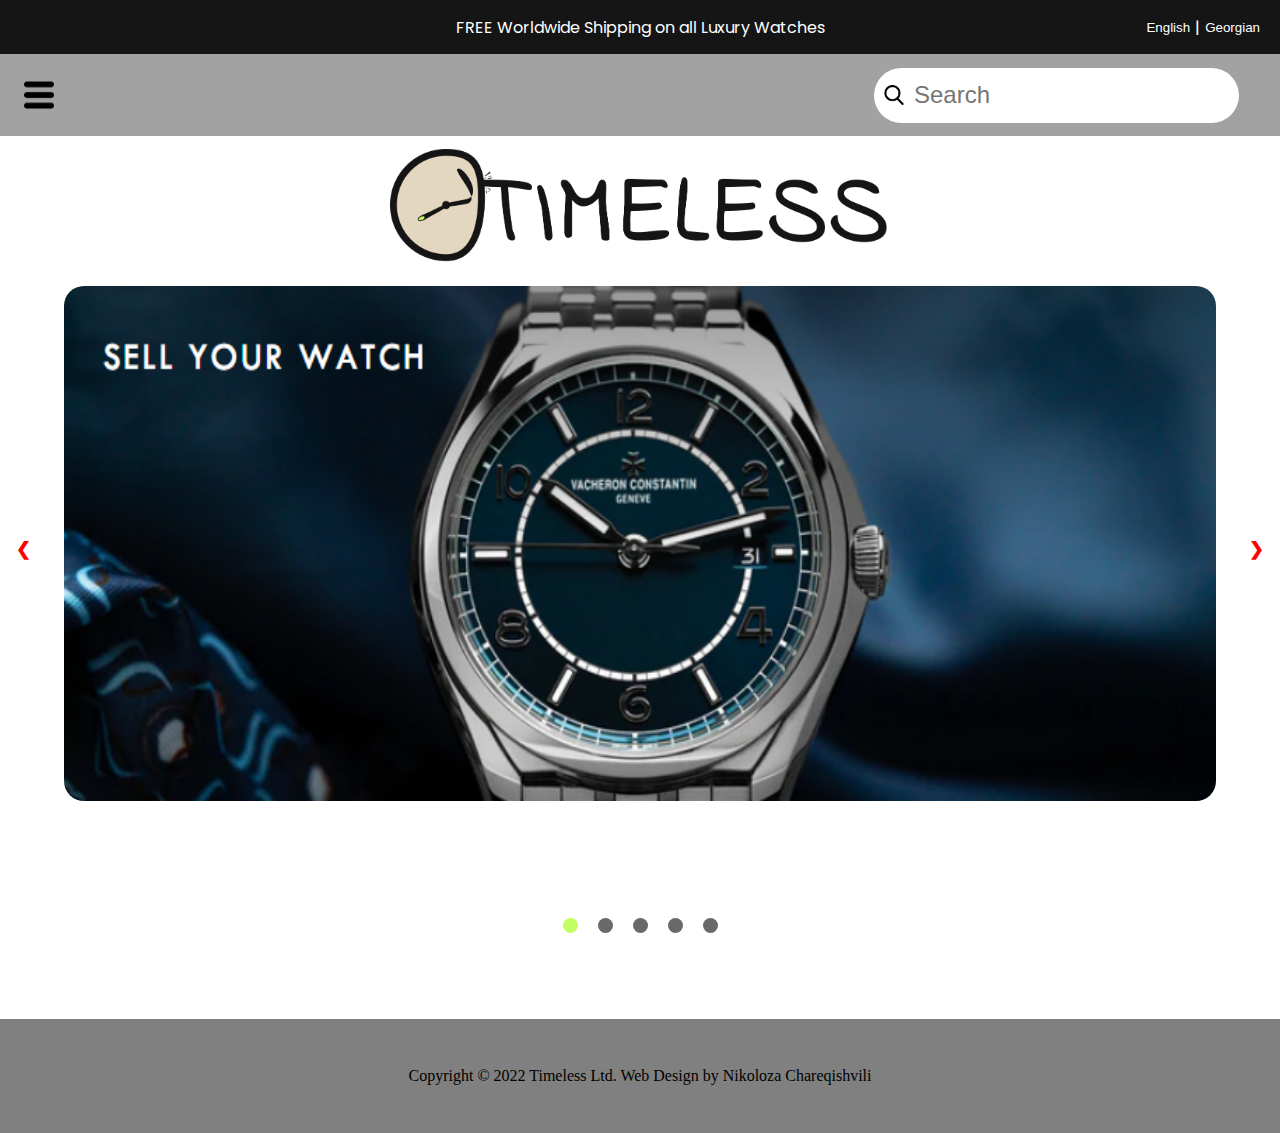
<file: index.html>
<!DOCTYPE html>
<html lang="en" style="overflow-x: hidden;">
  <head>
    <meta charset="UTF-8" />
    <link rel="stylesheet" href="style.css" />
    <script src="./slider.js" defer></script>
    <script src="./mobileNav.js" defer></script>
    <script src="./language.js" defer></script>
    <meta http-equiv="X-UA-Compatible" content="IE=edge" />
    <meta name="viewport" content="width=device-width, initial-scale=1.0" />
    <link rel = "icon" href ="assets/watch.png" type = "image/x-icon">
    <title>Timeless</title>
  </head>
  <body>
    <header>
      <section id="navigation-mobile">
        <div class="mobile-nav">
          <button id="closeNav">X</button>
          <nav class="mobile-nav-links">
            <ul>
              <li><a href="index.html" class="active-page" id="home1">Home</a></li>
              <li><a href="product.html" id="product1">Product</a></li>
              <li><a href="contact.html" id="contact1">Contact</a></li>
              <li><a href="authorization.html" id="authorization1">Authorization</a></li>
              <li><a href="registration.html" id="registration1">Registration</a></li>
              <li><a href="partners.html" id="partners1">Partners</a></li>
              <li><a href="headquarters.html" id="headquarters1">Headquarters</a></li>
              <div class="language" id="languageButtons">
                <button id="english">English</button>
                <p>|</p>
                <button id="georgian">Georgian</button>
              </div>
            </ul>
          </nav>
        </div>
      </section>
      <div class="announcement">
        <p id="announcement">FREE Worldwide Shipping on all Luxury Watches</p>
        <div class="language">
          <button id="english2">English</button>
          <p>|</p>
          <button id="georgian2">Georgian</button>
        </div>
      </div>
      <nav class="navigation">
        <ul>
          <p>/</p>
          <li><a href="index.html" class="active-page" id="home2">Home</a></li>
          <p>/</p>
          <li><a href="product.html" id="product2">Product</a></li>
          <p>/</p>
          <li><a href="contact.html" id="contact2">Contact</a></li>
          <p>/</p>
          <li><a href="authorization.html" id="authorization2">Authorization</a></li>
          <p>/</p>
          <li><a href="registration.html" id="registration2">Registration</a></li>
          <p>/</p>
          <li><a href="partners.html" id="partners2">Partners</a></li>
          <p>/</p>
          <li><a href="headquarters.html" id="headquarters2">Headquarters</a></li>
          <p>/</p>
        </ul>
        <button class="burger-menu" id="showNavigation">
          <img src="assets/menu-button-of-three-horizontal-lines.png" alt="#" />
        </button>
        <div class="search-div">
          <div class="search-img"><img src="assets/search.png" alt="" /></div>
          <input type="text" class="search" placeholder="Search" id="search" />
        </div>
      </nav>
    </header>
    <section class="home-body">
      <div class="slider-heading">
        <img class="timeless_logo" src="./assets/timeless_logo.png" alt="" />
      </div>
      <div class="slider-container">
        <div class="mySlides fade">
          <img src="assets/banner1.png" class="slider-image" />
        </div>
        <div class="mySlides fade">
          <img src="assets/banner2.png" class="slider-image" />
        </div>
        <div class="mySlides fade">
          <img src="assets/banner3.png" class="slider-image" />
        </div>
        <div class="mySlides fade">
          <img src="assets/banner4.png" class="slider-image" />
        </div>
        <div class="mySlides fade">
          <img src="assets/banner5.png" class="slider-image" />
        </div>

        <a class="prev" onclick="plusSlides(-1)">❮</a>
        <a class="next" onclick="plusSlides(1)">❯</a>
      </div>
      <br />

      <div style="text-align: center">
        <span class="dot" onclick="currentSlide(1)"></span>
        <span class="dot" onclick="currentSlide(2)"></span>
        <span class="dot" onclick="currentSlide(3)"></span>
        <span class="dot" onclick="currentSlide(4)"></span>
        <span class="dot" onclick="currentSlide(5)"></span>
      </div>
    </section>
    <footer class="footer">
      <p>
        Copyright © 2022 Timeless Ltd.
        Web Design by Nikoloza Chareqishvili
      </p>
    </footer>
  </body>
</html>
</file>
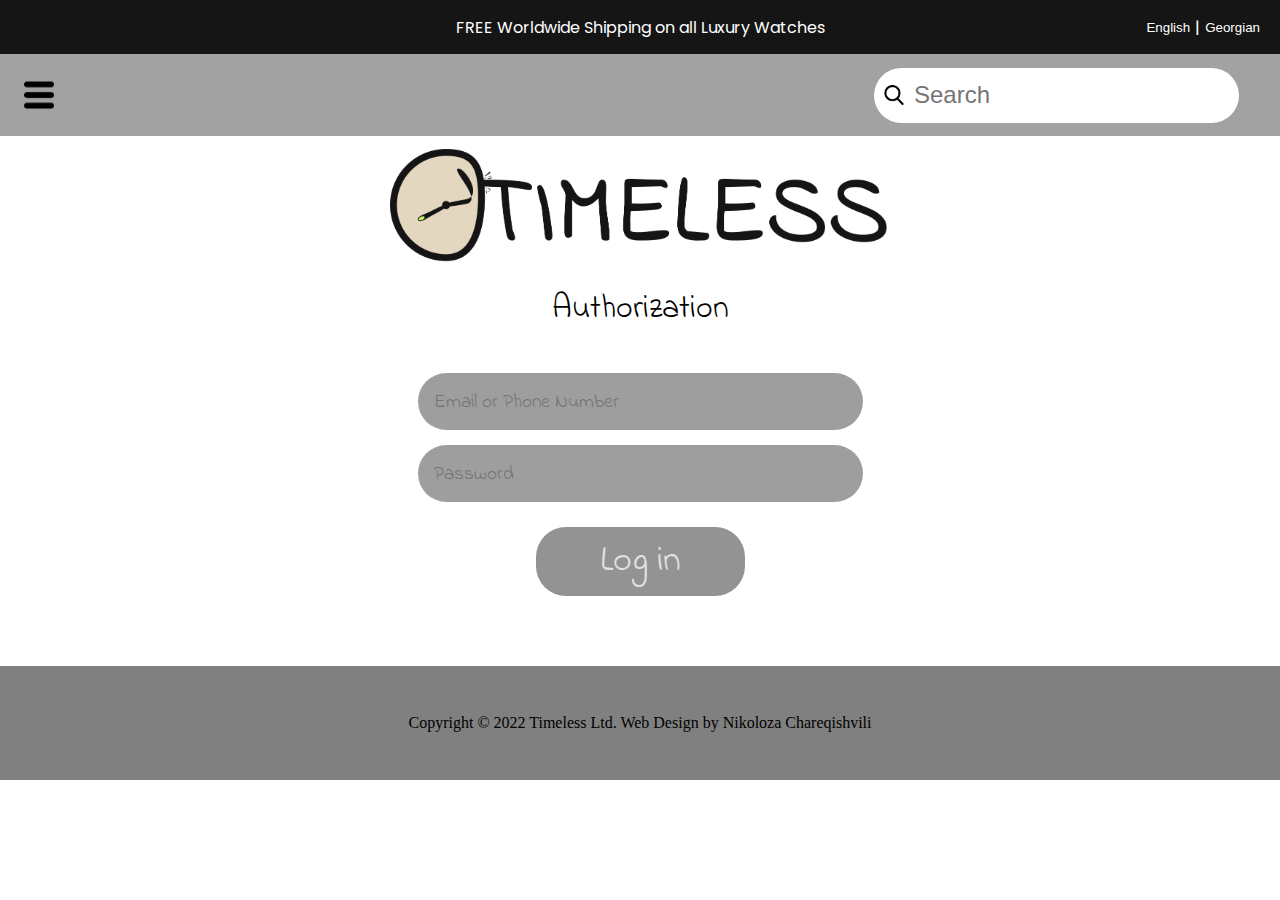
<file: authorization.html>
<!DOCTYPE html>
<html lang="en">
  <head>
    <meta charset="UTF-8" />
    <link rel="stylesheet" href="style.css" />
    <script src="./mobileNav.js" defer></script>
    <script src="auth.js" defer></script>
    <script src="/language.js" defer></script>
    <meta http-equiv="X-UA-Compatible" content="IE=edge" />
    <meta name="viewport" content="width=device-width, initial-scale=1.0" />
    <link rel = "icon" href ="assets/watch.png" type = "image/x-icon">
    <title>Timeless</title>
  </head>
  <body>
    <header>
      <section id="navigation-mobile">
        <div class="mobile-nav">
          <button id="closeNav">X</button>
          <nav class="mobile-nav-links">
            <ul>
              <li><a href="index.html" id="home1">Home</a></li>
              <li><a href="product.html" id="product1">Product</a></li>
              <li><a href="contact.html" id="contact1">Contact</a></li>
              <li><a href="authorization.html" class="active-page" id="authorization1">Authorization</a></li>
              <li><a href="registration.html" id="registration1">Registration</a></li>
              <li><a href="partners.html" id="partners1">Partners</a></li>
              <li><a href="headquarters.html" id="headquarters1">Headquarters</a></li>
              <div class="language" id="languageButtons">
                <button id="english">English</button>
                <p>|</p>
                <button id="georgian">Georgian</button>
              </div>
            </ul>
          </nav>
        </div>
      </section>
      <div class="announcement">
        <p id="announcement">FREE Worldwide Shipping on all Luxury Watches</p>
        <div class="language">
          <button id="english2">English</button>
          <p>|</p>
          <button id="georgian2">Georgian</button>
        </div>
      </div>
      <nav class="navigation">
        <ul>
          <p>/</p>
          <li><a href="index.html" id="home2">Home</a></li>
          <p>/</p>
          <li><a href="product.html" id="product2">Product</a></li>
          <p>/</p>
          <li><a href="contact.html" id="contact2">Contact</a></li>
          <p>/</p>
          <li><a href="authorization.html" class="active-page" id="authorization2">Authorization</a></li>
          <p>/</p>
          <li><a href="registration.html" id="registration2">Registration</a></li>
          <p>/</p>
          <li><a href="partners.html" id="partners2">Partners</a></li>
          <p>/</p>
          <li><a href="headquarters.html" id="headquarters2">Headquarters</a></li>
          <p>/</p>
        </ul>
        <button class="burger-menu" id="showNavigation">
          <img src="assets/menu-button-of-three-horizontal-lines.png" alt="#" />
        </button>
        <div class="search-div">
          <div class="search-img"><img src="assets/search.png" alt="" /></div>
          <input type="text" class="search" placeholder="Search"  id="search" />
        </div>
      </nav>
    </header>
    <section class="form-body">
      <div class="slider-heading">
        <img class="timeless_logo" src="./assets/timeless_logo.png" alt="" />
      </div>
      <form class="auth" id="auth">
        <h3 id="FormAuthorization">Authorization</h1>
        <div class="inputs">
          <input type="text" placeholder="Email or Phone Number" id="AuthName">
          <input type="text" placeholder="Password" id="authPassword">
          <button id="login">Log in</button>
        </div>
      </form>
    </section>
    <footer class="footer">
      <p>
        Copyright © 2022 Timeless Ltd.
        Web Design by Nikoloza Chareqishvili
      </p>
    </footer>
  </body>
</html>
</file>
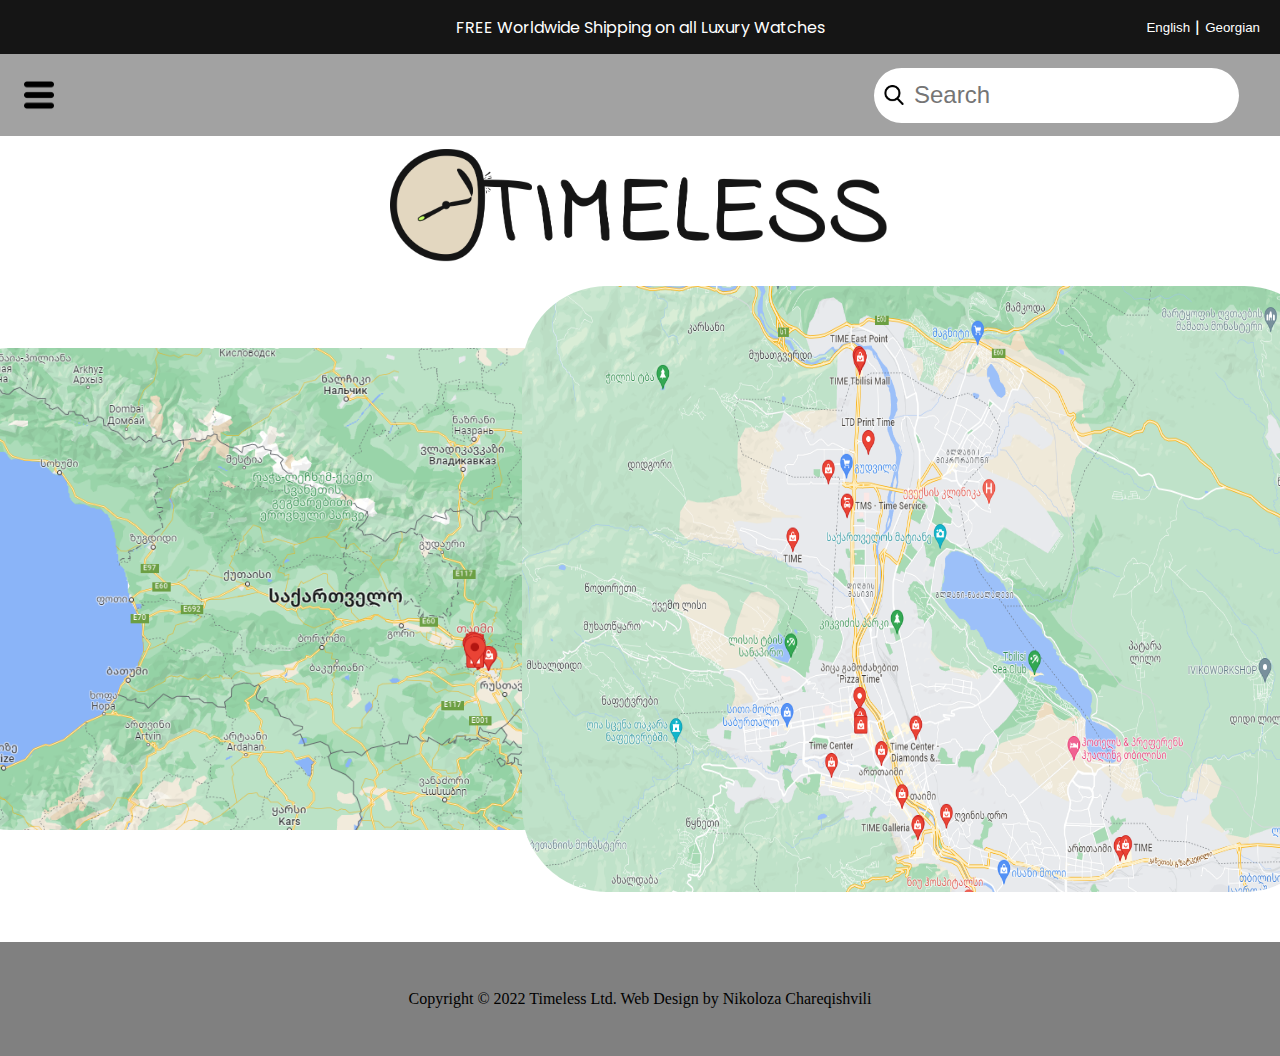
<file: headquarters.html>
<!DOCTYPE html>
<html lang="en" style="overflow-x:hidden">
  <head>
    <meta charset="UTF-8" />
    <link rel="stylesheet" href="style.css" />
    <script src="./mobileNav.js" defer></script>
    <script src="./language.js" defer></script>
    <meta http-equiv="X-UA-Compatible" content="IE=edge" />
    <meta name="viewport" content="width=device-width, initial-scale=1.0" />
    <link rel = "icon" href ="assets/watch.png" type = "image/x-icon">
    <title>Timeless</title>
  </head>
  <body>
    <header>
      <section id="navigation-mobile">
        <div class="mobile-nav">
          <button id="closeNav">X</button>
          <nav class="mobile-nav-links">
            <ul>
              <li><a href="index.html" id="home1">Home</a></li>
              <li><a href="product.html" id="product1">Product</a></li>
              <li><a href="contact.html" id="contact1">Contact</a></li>
              <li><a href="authorization.html" id="authorization1">Authorization</a></li>
              <li><a href="registration.html" id="registration1">Registration</a></li>
              <li><a href="partners.html" id="partners1">Partners</a></li>
              <li><a href="headquarters.html" class="active-page" id="headquarters1">Headquarters</a></li>
              <div class="language" id="languageButtons">
                <button id="english">English</button>
                <p>|</p>
                <button id="georgian">Georgian</button>
              </div>
            </ul>
          </nav>
        </div>
      </section>
      <div class="announcement">
        <p id="announcement">FREE Worldwide Shipping on all Luxury Watches</p>
        <div class="language">
          <button id="english2">English</button>
          <p>|</p>
          <button id="georgian2">Georgian</button>
        </div>
      </div>
      <nav class="navigation">
        <ul>
          <p>/</p>
          <li><a href="index.html" id="home2">Home</a></li>
          <p>/</p>
          <li><a href="product.html" id="product2">Product</a></li>
          <p>/</p>
          <li><a href="contact.html" id="contact2">Contact</a></li>
          <p>/</p>
          <li><a href="authorization.html" id="authorization2">Authorization</a></li>
          <p>/</p>
          <li><a href="registration.html" id="registration2">Registration</a></li>
          <p>/</p>
          <li><a href="partners.html" id="partners2">Partners</a></li>
          <p>/</p>
          <li><a href="headquarters.html" class="active-page" id="headquarters2">Headquarters</a></li>
          <p>/</p>
        </ul>
        <button class="burger-menu" id="showNavigation">
          <img src="assets/menu-button-of-three-horizontal-lines.png" alt="#" />
        </button>
        <div class="search-div">
          <div class="search-img"><img src="assets/search.png" alt="" /></div>
          <input type="text" class="search" placeholder="Search" id="search" />
        </div>
      </nav>
    </header>
    <section class="headquarters-body">
      <div class="slider-heading">
        <img class="timeless_logo" src="./assets/timeless_logo.png" alt="" />
      </div>
      <div class="headquarters-location">
        <img src="/assets/location_1.png" alt="location_1" class="country">
        <img src="/assets/location_2.png" alt="location_2" class="locations">
      </div>
    </section>
    <footer class="footer">
      <p>
        Copyright © 2022 Timeless Ltd.
        Web Design by Nikoloza Chareqishvili
      </p>
    </footer>
  </body>
</html>
</file>
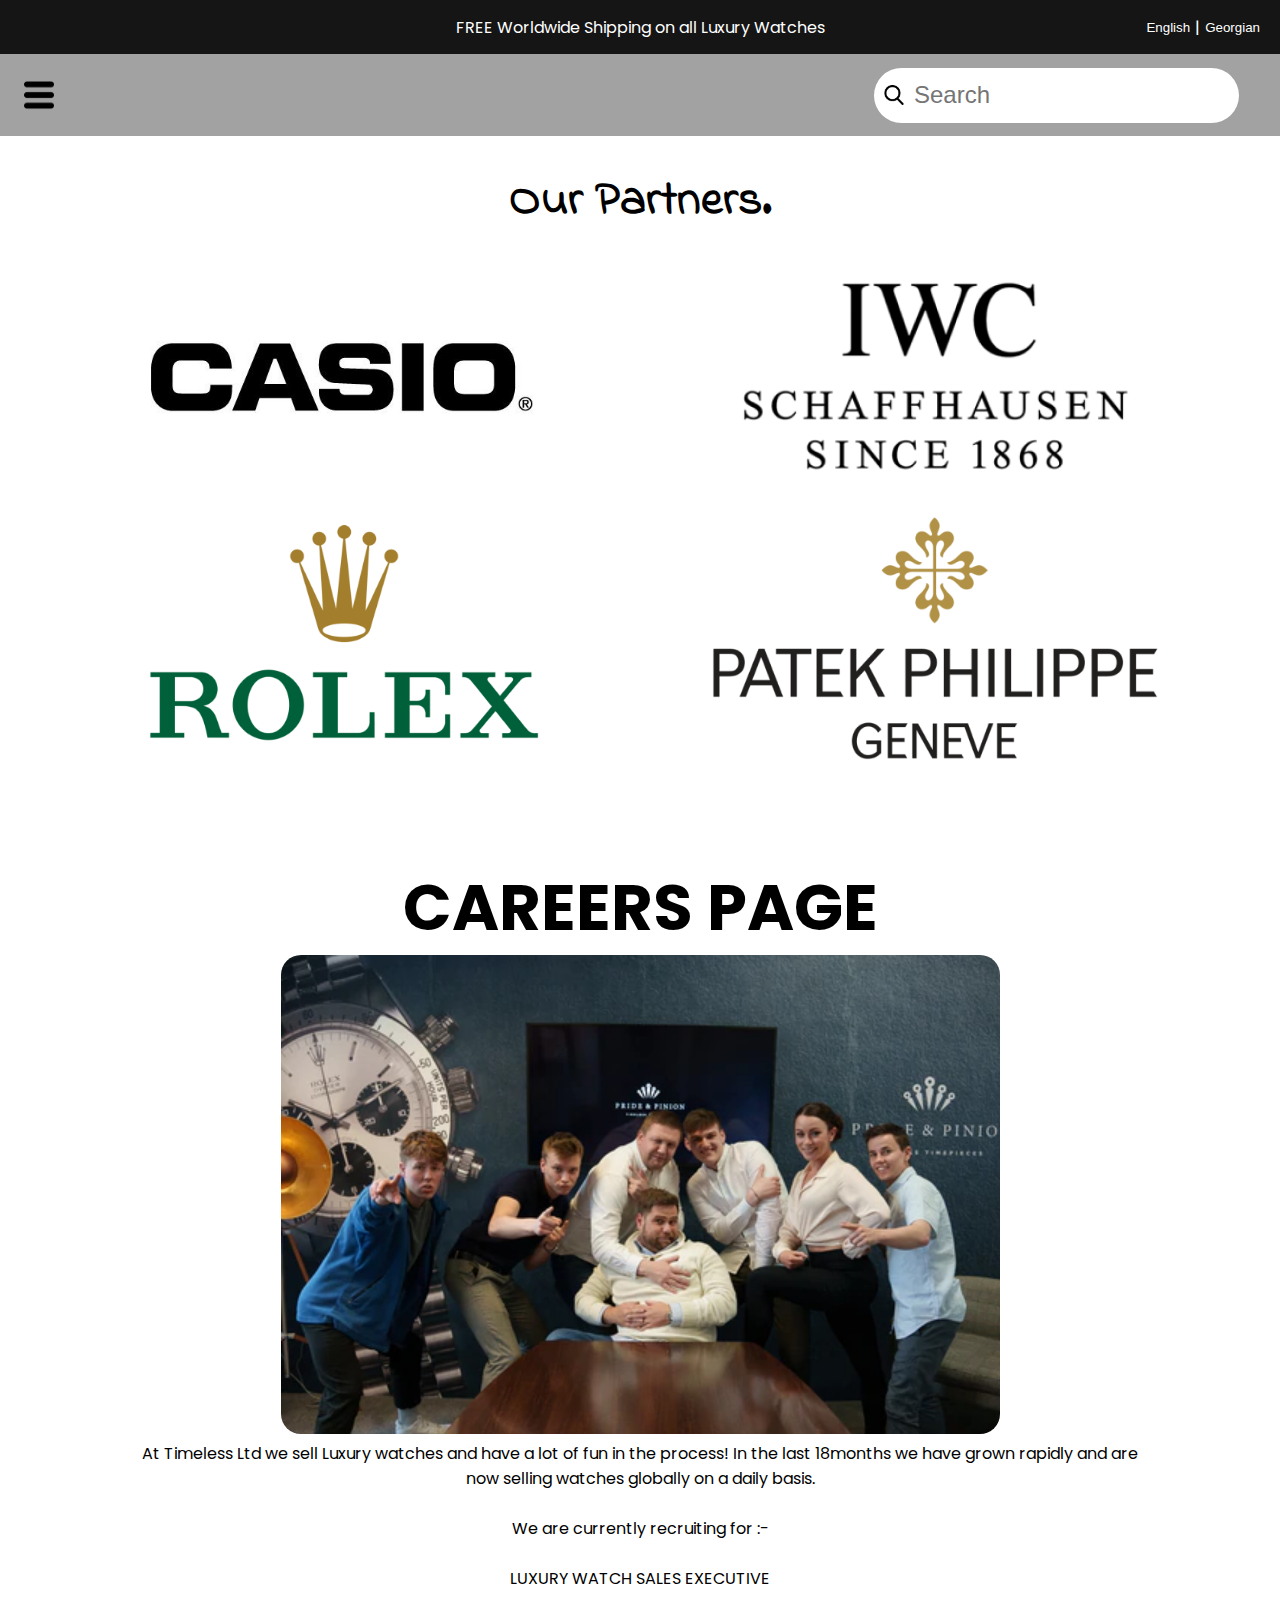
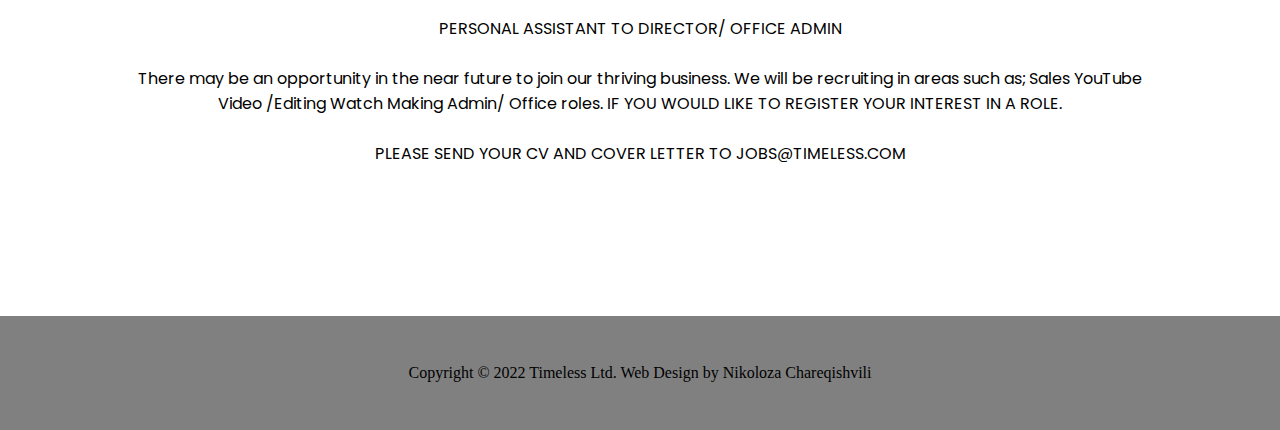
<file: partners.html>
<!DOCTYPE html>
<html lang="en" style="overflow-x: hidden">
  <head>
    <meta charset="UTF-8" />
    <link rel="stylesheet" href="style.css" />
    <script src="./mobileNav.js" defer></script>
    <script src="/language.js" defer></script>
    <meta http-equiv="X-UA-Compatible" content="IE=edge" />
    <meta name="viewport" content="width=device-width, initial-scale=1.0" />
    <link rel="icon" href="assets/watch.png" type="image/x-icon" />
    <title>Timeless</title>
  </head>
  <body>
    <header>
      <section id="navigation-mobile">
        <div class="mobile-nav">
          <button id="closeNav">X</button>
          <nav class="mobile-nav-links">
            <ul>
              <li><a href="index.html" id="home1">Home</a></li>
              <li><a href="product.html" id="product1">Product</a></li>
              <li><a href="contact.html" id="contact1">Contact</a></li>
              <li><a href="authorization.html" id="authorization1">Authorization</a></li>
              <li><a href="registration.html" id="registration1">Registration</a></li>
              <li><a href="partners.html" class="active-page" id="partners1">Partners</a></li>
              <li><a href="headquarters.html" id="headquarters1">Headquarters</a></li>
              <div class="language" id="languageButtons">
                <button id="english">English</button>
                <p>|</p>
                <button id="georgian">Georgian</button>
              </div>
            </ul>
          </nav>
        </div>
      </section>
      <div class="announcement">
        <p id="announcement">FREE Worldwide Shipping on all Luxury Watches</p>
        <div class="language">
          <button id="english2">English</button>
          <p>|</p>
          <button id="georgian2">Georgian</button>
        </div>
      </div>
      <nav class="navigation">
        <ul>
          <p>/</p>
          <li><a href="index.html" id="home2">Home</a></li>
          <p>/</p>
          <li><a href="product.html" id="product2">Product</a></li>
          <p>/</p>
          <li><a href="contact.html" id="contact2">Contact</a></li>
          <p>/</p>
          <li><a href="authorization.html" id="authorization2">Authorization</a></li>
          <p>/</p>
          <li><a href="registration.html" id="registration2">Registration</a></li>
          <p>/</p>
          <li><a href="partners.html" class="active-page" id="partners2">Partners</a></li>
          <p>/</p>
          <li><a href="headquarters.html" id="headquarters2">Headquarters</a></li>
          <p>/</p>
        </ul>
        <button class="burger-menu" id="showNavigation">
          <img src="assets/menu-button-of-three-horizontal-lines.png" alt="#" />
        </button>
        <div class="search-div">
          <div class="search-img"><img src="assets/search.png" alt="" /></div>
          <input type="text" class="search" placeholder="Search" id="search" />
        </div>
      </nav>
    </header>
    <section class="partners-body">
      <h1 class="partners-heading" id="ourPartners">Our Partners.</h1>
      <div class="partners-grid">
        <img src="/assets/casio.png" alt="partners" class="partners-image" />
        <img src="/assets/iwc.png" alt="partners" class="partners-image" />
        <img src="/assets/rolex.png" alt="partners" class="partners-image" />
        <img src="/assets/patek.png" alt="partners" class="partners-image" />
      </div>
      <div class="carrier-page">
        <h1>CAREERS PAGE</h1>
        <img src="./assets/chemi_sayvareli_poto.png" alt="" class="chemi-sayvareli-youtuber">
        <p>
          At Timeless Ltd we sell Luxury watches and have a lot of fun in the process! In the last
          18months we have grown rapidly and are now selling watches globally on a daily basis.
        </p>
        <br />
        <p>We are currently recruiting for :-</p>
        <br />
        <p>LUXURY WATCH SALES EXECUTIVE</p>
        <br />
        <p>PERSONAL ASSISTANT TO DIRECTOR/ OFFICE ADMIN</p>
        <br />
        <p>
          There may be an opportunity in the near future to join our thriving business. We will be
          recruiting in areas such as; Sales YouTube Video /Editing Watch Making Admin/ Office
          roles. IF YOU WOULD LIKE TO REGISTER YOUR INTEREST IN A ROLE.
        </p>
        <br />
        <p>PLEASE SEND YOUR CV AND COVER LETTER TO JOBS@TIMELESS.COM</p>
      </div>
    </section>
    <footer class="footer">
      <p>
        Copyright © 2022 Timeless Ltd.
        Web Design by Nikoloza Chareqishvili
      </p>
    </footer>
  </body>
</html>
</file>
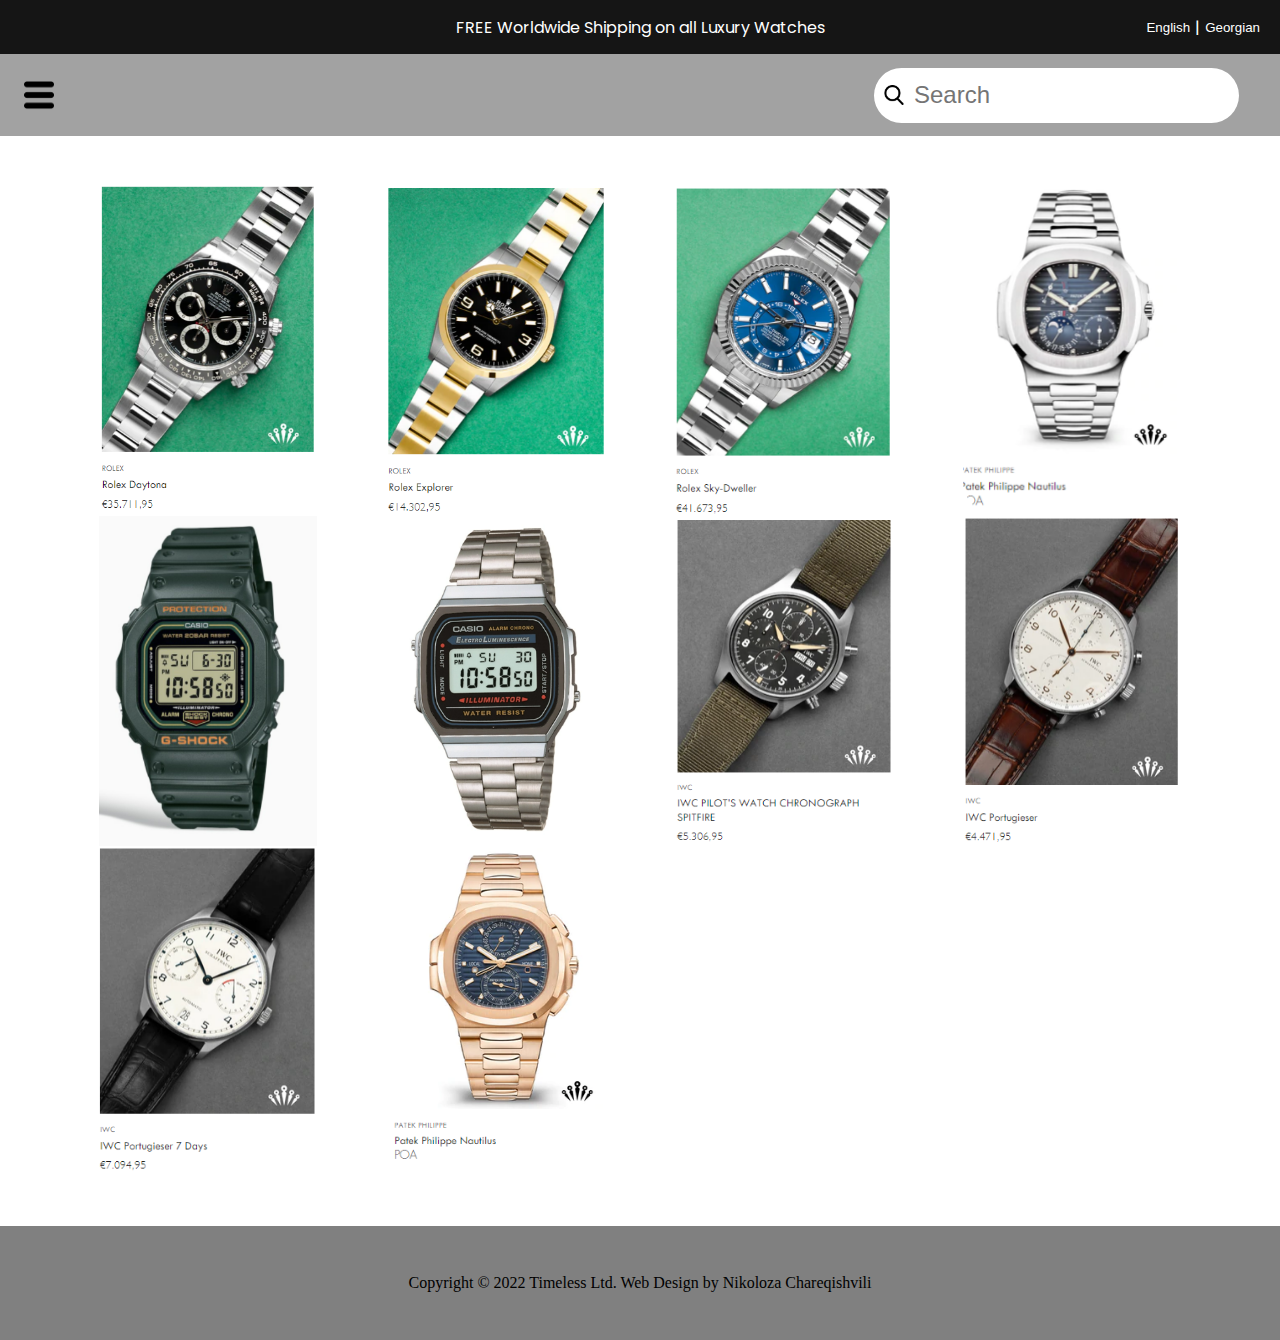
<file: product.html>
<!DOCTYPE html>
<html lang="en" style="overflow-x: hidden;">
  <head>
    <meta charset="UTF-8" />
    <link rel="stylesheet" href="style.css" />
    <script src="./mobileNav.js" defer></script>
    <script src="/language.js" defer></script>
    <meta http-equiv="X-UA-Compatible" content="IE=edge" />
    <meta name="viewport" content="width=device-width, initial-scale=1.0" />
    <link rel = "icon" href ="assets/watch.png" type = "image/x-icon">
    <title>Timeless</title>
  </head>
  <body>
    <header>
      <section id="navigation-mobile">
        <div class="mobile-nav">
          <button id="closeNav">X</button>
          <nav class="mobile-nav-links">
            <ul>
              <li><a href="index.html" id="home1">Home</a></li>
              <li><a href="product.html" class="active-page" id="product1">Product</a></li>
              <li><a href="contact.html" id="contact1">Contact</a></li>
              <li><a href="authorization.html" id="authorization1">Authorization</a></li>
              <li><a href="registration.html" id="registration1">Registration</a></li>
              <li><a href="partners.html" id="partners1">Partners</a></li>
              <li><a href="headquarters.html" id="headquarters1">Headquarters</a></li>
              <div class="language" id="languageButtons">
                <button id="english">English</button>
                <p>|</p>
                <button id="georgian">Georgian</button>
              </div>
            </ul>
          </nav>
        </div>
      </section>
      <div class="announcement">
        <p id="announcement">FREE Worldwide Shipping on all Luxury Watches</p>
        <div class="language">
          <button id="english2">English</button>
          <p>|</p>
          <button id="georgian2">Georgian</button>
        </div>
      </div>
      <nav class="navigation">
        <ul>
          <p>/</p>
          <li><a href="index.html" id="home2">Home</a></li>
          <p>/</p>
          <li><a href="product.html" class="active-page" id="product2">Product</a></li>
          <p>/</p>
          <li><a href="contact.html" id="contact2">Contact</a></li>
          <p>/</p>
          <li><a href="authorization.html" id="authorization2">Authorization</a></li>
          <p>/</p>
          <li><a href="registration.html" id="registration2">Registration</a></li>
          <p>/</p>
          <li><a href="partners.html" id="partners2">Partners</a></li>
          <p>/</p>
          <li><a href="headquarters.html" id="headquarters2">Headquarters</a></li>
          <p>/</p>
        </ul>
        <button class="burger-menu" id="showNavigation">
          <img src="assets/menu-button-of-three-horizontal-lines.png" alt="#" />
        </button>
        <div class="search-div">
          <div class="search-img"><img src="assets/search.png" alt="" /></div>
          <input type="text" class="search" placeholder="Search" id="search" />
        </div>
      </nav>
    </header>
    <section class="products-container">
      <div class="products-grid-container">
        <img src="assets/rolex_1.png" alt="Watches" class="products-watch" />
        <img src="assets/rolex_2.png" alt="Watches" class="products-watch" />
        <img src="assets/rolex_3.png" alt="Watches" class="products-watch" />
        <img src="assets/image_14.png" alt="Watches" class="products-watch" />
        <img src="assets/casio_2.png" alt="Watches" class="products-watch" />
        <img src="assets/casio_3.png" alt="Watches" class="products-watch" />
        <img src="assets/iwc_1.png" alt="Watches" class="products-watch" />
        <img src="assets/iwc_2.png" alt="Watches" class="products-watch" />
        <img src="assets/iwc_3.png" alt="Watches" class="products-watch" />
        <img src="assets/patek_1.png" alt="Watches" class="products-watch" />
      </div>
    </section>
    <footer class="footer">
      <p>
        Copyright © 2022 Timeless Ltd.
        Web Design by Nikoloza Chareqishvili
      </p>
    </footer>
  </body>
</html>
</file>
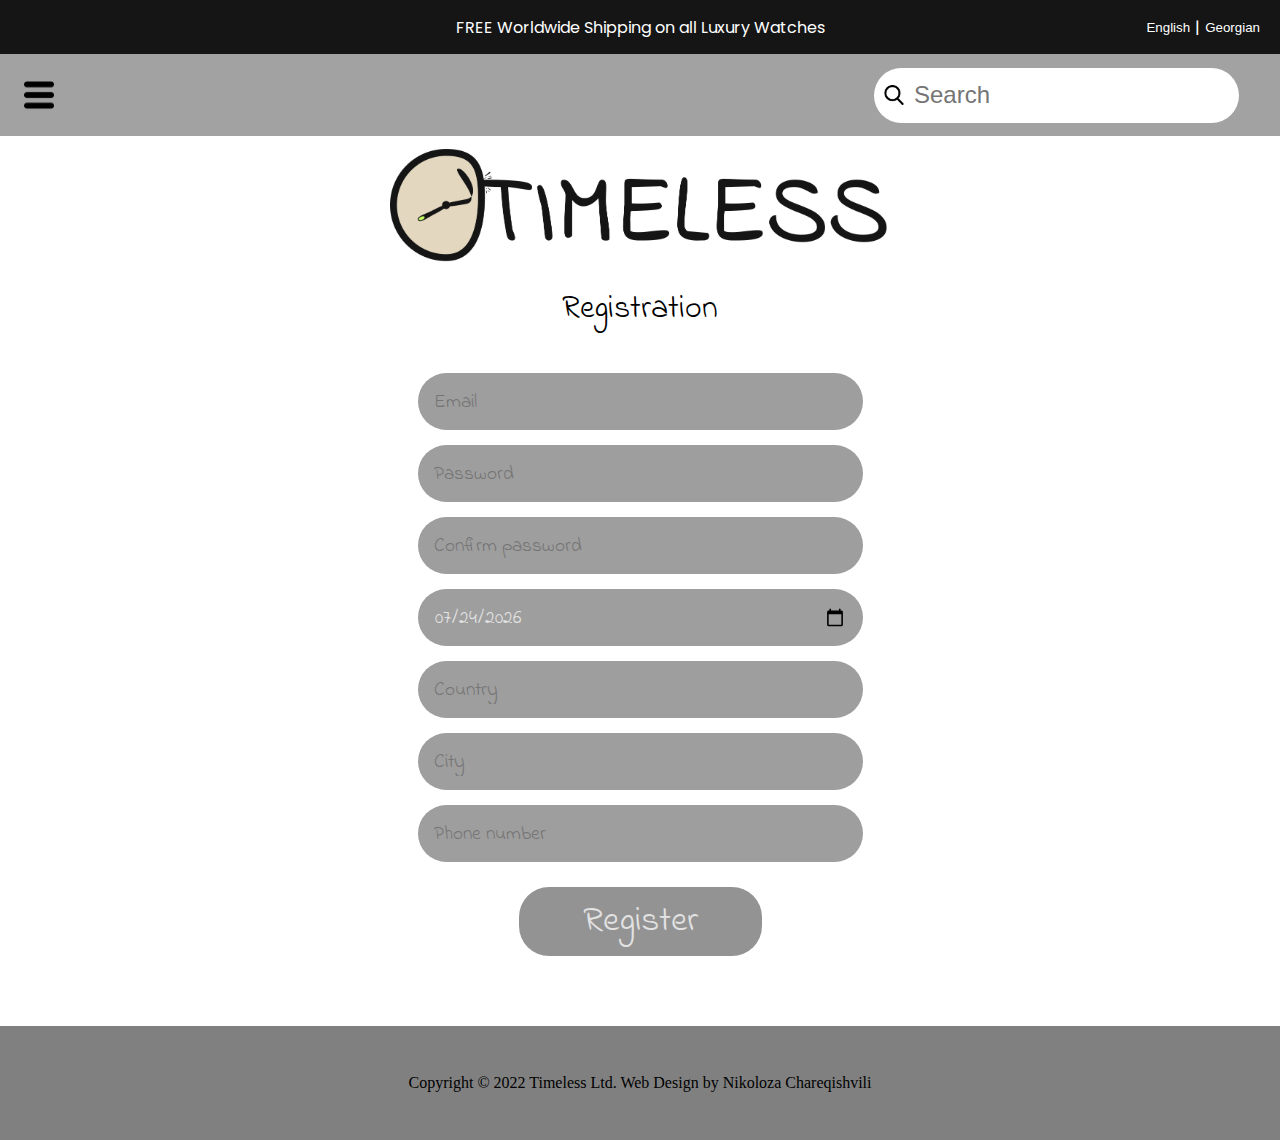
<file: registration.html>
<!DOCTYPE html>
<html lang="en" style="overflow-x: hidden;">
  <head>
    <meta charset="UTF-8" />
    <link rel="stylesheet" href="style.css" />
    <script src="./mobileNav.js" defer></script>
    <script src="register.js" defer></script>
    <script src="./language.js" defer></script>
    <meta http-equiv="X-UA-Compatible" content="IE=edge" />
    <meta name="viewport" content="width=device-width, initial-scale=1.0" />
    <link rel = "icon" href ="assets/watch.png" type = "image/x-icon">
    <title>Timeless</title>
  </head>
  <body>
    <header>
      <section id="navigation-mobile">
        <div class="mobile-nav">
          <button id="closeNav">X</button>
          <nav class="mobile-nav-links">
            <ul>
              <li><a href="index.html" id="home1">Home</a></li>
              <li><a href="product.html" id="product1">Product</a></li>
              <li><a href="contact.html" id="contact1">Contact</a></li>
              <li><a href="authorization.html" id="authorization1">Authorization</a></li>
              <li><a href="registration.html" class="active-page" id="registration1">Registration</a></li>
              <li><a href="partners.html" id="partners1">Partners</a></li>
              <li><a href="headquarters.html" id="headquarters1">Headquarters</a></li>
              <div class="language" id="languageButtons">
                <button id="english">English</button>
                <p>|</p>
                <button id="georgian">Georgian</button>
              </div>
            </ul>
          </nav>
        </div>
      </section>
      <div class="announcement">
        <p id="announcement">FREE Worldwide Shipping on all Luxury Watches</p>
        <div class="language">
          <button id="english2">English</button>
          <p>|</p>
          <button id="georgian2">Georgian</button>
        </div>
      </div>
      <nav class="navigation">
        <ul>
          <p>/</p>
          <li><a href="index.html" id="home2">Home</a></li>
          <p>/</p>
          <li><a href="product.html" id="product2">Product</a></li>
          <p>/</p>
          <li><a href="contact.html" id="contact2">Contact</a></li>
          <p>/</p>
          <li><a href="authorization.html" id="authorization2">Authorization</a></li>
          <p>/</p>
          <li><a href="registration.html" class="active-page" id="registration2">Registration</a></li>
          <p>/</p>
          <li><a href="partners.html" id="partners2">Partners</a></li>
          <p>/</p>
          <li><a href="headquarters.html" id="headquarters2">Headquarters</a></li>
          <p>/</p>
        </ul>
        <button class="burger-menu" id="showNavigation">
          <img src="assets/menu-button-of-three-horizontal-lines.png" alt="#" />
        </button>
        <div class="search-div">
          <div class="search-img"><img src="assets/search.png" alt="" /></div>
          <input type="text" class="search" placeholder="Search" id="search" />
        </div>
      </nav>
    </header>
    <section class="form-body">
      <div class="slider-heading">
        <img class="timeless_logo" src="./assets/timeless_logo.png" alt="" />
      </div>
      <form class="auth" id="register">
        <h3 id="FormRegistration">Registration</h1>
        <div class="inputs">
          <input type="text" placeholder="Email" id="email">
          <div style="width: 100%; position: relative;">
            <input type="password" placeholder="Password" id="password">
            <p id="passwordStrenght"></p>
          </div>
          <input type="password" placeholder="Confirm password" id="confirmPassword">
          <input type="date" placeholder="Date" id="date">
          <input type="text" placeholder="Country" id="country">
          <input type="text" placeholder="City" id="city">
          <input type="tel" placeholder="Phone number" id="phone">
          <div id="error">
            <p id="errorText"></p>
            <div id="errorImage">
              <img src="./assets/errorImage.png">
            </div>
          </div>
          <button id="registerButton">Register</button>
        </div>
      </form>
    </section>
    <footer class="footer">
      <p>
        Copyright © 2022 Timeless Ltd.
        Web Design by Nikoloza Chareqishvili
      </p>
    </footer>
  </body>
</html>
</file>
<file: style.css>
@import url('https://fonts.googleapis.com/css2?family=Poppins&display=swap');
@import url('https://fonts.googleapis.com/css2?family=Indie+Flower&display=swap');

* {
    margin: 0;
    padding: 0;
    box-sizing: border-box;
}

body {
    width: 100vw;
    height: 100vh;
}

/* Header */
.announcement {
    height: 54px;
    width: 100%;
    display: flex;
    justify-content: center;
    align-items: center;
    background-color: #151515;
    color: #FFFFFF;
    text-align: center;
    font-family: 'Poppins', sans-serif;
}

nav {
    display: flex;
    align-items: center;
    justify-content: space-between;
    width: 100%;
    height: 82px;
    padding-left: 24px;
    padding-right: 41px;
    background-color: #A2A2A2;
    font-family: 'Poppins', sans-serif;
}

nav ul {
    display: flex;
    height: 100%;
    align-items: center;
    font-weight: bold;
    gap: 4px;
    font-size: 24px;
}

nav ul li {
    list-style: none;
}

nav ul li a {
    padding: 4px;
}

nav ul li a:hover {
    color: rgb(255, 0, 0);
}

a,
a:visited {
    color: black;
    text-decoration: none;
}

.burger-menu {
    display: none;
    width: 30px;
    height: 30px;
    cursor: pointer;
    background: none;
    border: none;
}

.burger-menu img {
    width: 100%;
    height: 100%;
}

.search-div {
    position: relative;
    max-width: 365px;
    width: 70%;
}

.search-img {
    position: absolute;
    top: 50%;
    left: 10px;
    transform: translate(0%, -50%);
    width: 20px;
    height: 20px;
}

.search-img img {
    width: 100%;
    height: 100%;
}

.search {
    width: 100%;
    height: 55px;
    border-radius: 30px;
    border: none;
    font-size: 1.5rem;
    padding-left: 40px;
}

.search:focus {
    outline: none;
    border: none;
}

#navigation-mobile {
    position: absolute;
    top: 0;
    left: 0;
    width: 100vw;
    height: 100vh;
    background-color: #151515;
    z-index: 1000;
    display: none;
}

.navigation-active {
    display: flex !important;
    flex-direction: column;
    justify-content: center;
    align-items: center;
    overflow-x: hidden !important;
}

.mobile-nav {
    width: 80%;
    height: 80%;
    position: relative;
}

#closeNav {
    position: absolute;
    padding: 0rem 1.2rem;
    right: 0;
    border: 1px solid rgb(121, 121, 121);
    background: none;
    cursor: pointer;
    color: white;
    font-size: 3rem;
    border-radius: 7px;
}

#closeNav:hover {
    background-color: #464646;
}

#closeNav img {
    width: 100%;
    height: 100%;
}

.mobile-nav-links {
    height: 100%;
    width: 100%;
    background: none;
}

.mobile-nav-links ul {
    display: flex;
    flex-direction: column;
    justify-content: center;
    align-items: center;
    width: 100%;
}

.mobile-nav-links ul li a {
    color: white;
}

.mobile-nav-links ul li a:hover {
    color: rgb(255, 0, 0);
}

.active-page,
.active-page:hover,
.active-page:visited {
    color: yellow !important;
}

@media only screen and (max-width: 1500px) {
    .navigation ul {
        display: none;
    }

    .burger-menu {
        display: inline;
    }

}

/* End-Header */

/* HOME BODY */
.home-body {
    width: 100%;
    height: auto;
    display: flex;
    flex-direction: column;
    justify-content: center;
    font-size: 4rem;
    margin-bottom: 70px;
}

.slider-heading {
    font-family: 'Indie Flower', cursive !important;
    text-align: center;
    width: 100%;
    height: 150px;
}

.slider-container {
    width: 100%;
    position: relative;
    margin: auto;
    display: flex;
    flex-direction: column;
    justify-content: center;
    align-items: center;
}

.mySlides {
    width: 90%;
    max-width: 1233px;
    height: 515px;
    aspect-ratio: 16/9;
}

.slider-image {
    width: 100%;
    height: 100%;
    border-radius: 20px;
}

.prev,
.next {
    cursor: pointer;
    position: absolute;
    top: 50%;
    width: auto;
    padding: 16px;
    margin-top: -22px;
    color: red;
    font-weight: bold;
    font-size: 18px;
    transition: 0.5s ease;
    border-radius: 0 3px 3px 0;
    user-select: none;
}

.prev {
    left: 0;
}

.next {
    right: 0;
    border-radius: 3px 0 0 3px;
}

.prev:hover,
.next:hover {
    background-color: rgba(0, 0, 0, 0.8);
}

.dot {
    cursor: pointer;
    height: 15px;
    width: 15px;
    margin: 0 2px;
    background-color: rgb(105, 105, 105);
    border-radius: 50%;
    display: inline-block;
    transition: background-color 0.4s ease;
}

.active,
.dot:hover {
    background-color: #C3FF62;
}

.fade {
    animation-name: fade;
    animation-duration: 1.5s;
}

@keyframes fade {
    from {
        opacity: .4
    }

    to {
        opacity: 1
    }
}

@media only screen and (max-width: 1000px) {
    .mySlides {
        width: 100%;
    }
}

@media only screen and (max-width: 600px) {

    .prev,
    .next,
    .text {
        font-size: 11px
    }

    .slider-container {
        margin-top: 50px;
    }

    .mySlides {
        width: 100%;
        max-width: 1233px;
        height: 300px;
        aspect-ratio: 16/9;
    }
}

/* END-HOME BODY */

/* PRODUCTS BODY */
.products-container {
    margin-top: 50px;
    margin-bottom: 50px;
    display: flex;
    width: 100%;
    flex-direction: column;
    justify-content: center;
    align-items: center;
}

.products-grid-container {
    width: 90%;
    max-width: 1400px;
    display: grid;
    grid-template-columns: repeat(auto-fit, minmax(250px, 1fr));
    place-items: center;
}

.products-watch {
    width: 218px;
    height: 330px;
}

/* END PRODUCTS BODY */

/* Contact Body */
.contact-body {
    width: 100%;
    display: flex;
    flex-direction: column;
    justify-content: center;
    align-items: center;
}

.contact-heading {
    margin-top: 100px;
    font-size: 4rem;
    font-family: 'Indie Flower', cursive !important;
}

.contact-info {
    text-align: center;
}

.contact-us {
    margin-top: 30px;
    margin-bottom: 30px;
}

/* END Contact BODY */

/* Parthners */
.partners-body {
    width: 100%;
    display: flex;
    flex-direction: column;
    justify-content: center;
    align-items: center;
    text-align: center;
}

.partners-heading {
    margin: 30px;
    font-size: 3rem;
    font-family: 'Indie Flower', cursive !important;
}

.partners-grid {
    width: 100%;
    width: 90%;
    display: grid;
    grid-template-columns: repeat(2, minmax(250px, 1fr));
    place-items: center;
    gap: 2rem;
    margin-bottom: 50px;
}

.partners-image {
    max-width: 590px;
    width: 80%;
}

@media only screen and (max-width: 1200px) {
    .partners-grid {
        grid-template-columns: repeat(1, minmax(250px, 1fr));
    }

}

/* END Parthners */


/* headquarters */
.headquarters-body {
    width: 100%;
    height: auto;
    display: flex;
    flex-direction: column;
    justify-content: center;
    align-items: center;
    font-size: 4rem;
}

.headquarters-location {
    display: flex;
    width: 90%;
    height: auto;
    justify-content: center;
    align-items: center;
}

.country {
    max-width: 771px;
    height: 481.14px;
    width: 90%;
    border-radius: 58.4724px;
}

.locations {
    max-width: 1095px;
    width: 70%;
    height: 605.98px;
    border-radius: 84.7523px;
    margin-left: -200px;
}

@media only screen and (max-width: 1200px) {
    .headquarters-location {
        flex-direction: column-reverse;
        gap: 20px;
        margin-bottom: 50px;
    }

    .country {
        display: none;
    }

    .locations {
        margin-left: 0;
        width: 110%;
    }

}

/* END headquarters */

/* Auth */
.form-body {
    width: 100%;
    height: auto;
    display: flex;
    flex-direction: column;
    justify-content: center;
    align-items: center;
    font-size: 2rem;
    font-family: 'Indie Flower', cursive !important;
    margin-bottom: 40px;
}

form {
    width: 100%;
    display: flex;
    flex-direction: column;
    justify-content: center;
    align-items: center;
}

form h3 {
    text-align: center;
    font-size: 2rem;
    font-weight: normal;
}

.inputs {
    display: flex;
    flex-direction: column;
    justify-content: center;
    align-items: center;
    gap: 15px;
    max-width: 445px;
    width: 80%;
    margin-top: 40px;
}

.inputs input {
    height: 57px;
    background: #9E9E9E;
    border-radius: 30px;
    width: 100%;
    border: none;
    outline: none;
    padding-left: 1rem;
    font-family: 'Indie Flower', cursive !important;
    font-size: 1.2rem;
    color: #e2e2e2;
    padding-right: 1rem;
}

form button {
    margin-top: 10px;
    font-family: 'Indie Flower', cursive !important;
    font-weight: 400;
    font-size: 36px;
    line-height: 53px;
    padding: 0.5rem 4rem;
    background-color: #939393;
    border-radius: 30px;
    border: none;
    cursor: pointer;
    color: #e2e2e2;
    margin-bottom: 20px;
}
#error{
    display: flex;
    flex-direction: row-reverse;
    width: 100%;
    gap: 5px;
    margin-left: 20px;
    justify-content: start;
    text-align: start;
    color: red;
    font-size: medium;
}
#passwordStrenght{
    position: absolute;
    display: flex;
    justify-content: center;
    align-items: center;
    font-family: 'Poppins', sans-serif;
    width: 100px;
    height: 100%;
    font-size: 20px;
    pointer-events: none;
    right: 5px;
    text-align: center;
    top: 50%;
    transform: translate(0, -50%);
}
.weak{
    color: #c45e5e;
}
.average{
    color: #8ece3b;
}
.strong{
    color: #5cff2a;
}
.very-strong{
    color: #00ff2a;
}
/* End Auth */


/* language */
.language{
    position: absolute;
    right: 20px;
    display: flex;
    gap: 5px;
}
.language button{
    border: none;
    background: none;
    color: white;
    cursor: pointer;
}
.mobile-language{
    border-top: 1px solid white;
    display: flex;
    gap: 5px;
}
.mobile-language button, .mobile-language p{
    border: none;
    background: none;
    color: white;
    cursor: pointer;
}

@media only screen and (max-width: 1000px) {
    .language{
        display: none;
    }
}
.timeless_logo{
    max-width: 500px;
    width: 80%;
    margin: 10px;
}
.footer{
    width: 100%;
    background: gray;
    text-align: center;
    margin-top: 50px;
    padding-top: 3rem;
    padding-bottom: 3rem;
}
.carrier-page{
    width: 80%;
    margin-top: 50px;
    margin-bottom: 100px;
    font-family: 'Poppins', sans-serif;
}
.carrier-page h1{
    font-size: 4rem;
    font-weight: bold;
}
.chemi-sayvareli-youtuber{
    max-width: 100%;
    border-radius: 20px;
}
</file>
